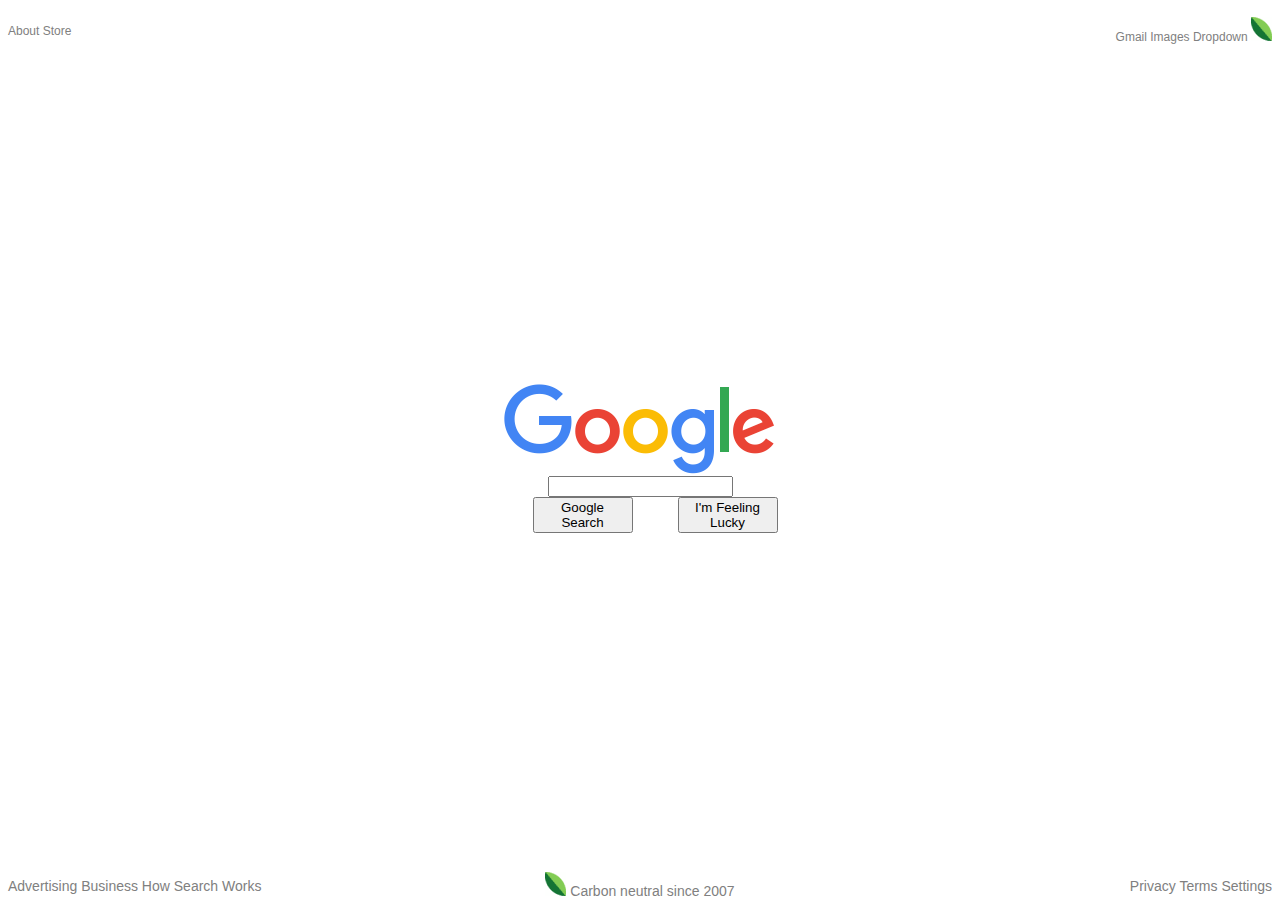
<file: index.html>
<!DOCTYPE html>
<html>
    <head>
        <link rel="stylesheet" href="./google.css">
    </head>
    <body>
        <header>
            <div class="left">
                <a href="#">About</a>
                <a href="#">Store</a>
            </div>
            <div class="right">
                <a href="#">Gmail</a>
                <a href="#">Images</a>
                <a href="#">Dropdown</a>
                <a href="#"><img src="./media/leaf.png" alt="Avatar"></a>
            </div>
        </header>
        <main>
            <div id="main">
                <img src="./media/logo.png" alt="Google Logo">
                <input type="text">
            </div>  
            <div id="search_buttons">
                <button type="submit">Google Search</button>
                <button type="lucky">I'm Feeling Lucky</button>
            </div>          
        </main>
        <footer>
            <div class="left">
                <a href="#">Advertising</a>
                <a href="#">Business</a>
                <a href="#">How Search Works</a>
            </div>            
            <div class="center">
                <img src="./media/leaf.png" alt="minimal leaf">
                <a href="#">Carbon neutral since 2007</a>
            </div>
            <div class="right">
                <a href="#">Privacy</a>
                <a href="#">Terms</a>
                <a href="#">Settings</a>
            </div>
            
        </footer>
    </body>
</html>
</file>
<file: google.css>
body {
    font-family: Arial, Helvetica, sans-serif;
    display: grid;
    grid-template-rows: 5vh 90vh 5vh;
}
header {
    font-size: 12px;
    display: grid;
    grid-template-columns: 50% 50%;
    align-items: center;
}

header a {
    color: grey;
    text-decoration: none;
}

header a:hover {
    color: #404040;
    text-decoration: underline;
}

main{
    display: flex;
    flex-direction: column;
    justify-content: center;
    align-items: center;
}

footer {
    font-size: 14px;
    display: grid;
    grid-template-columns: repeat(3, 1fr);
    align-items: center;
}

footer a {
    color: grey;
    text-decoration: none;
}

footer a:hover {
    color: #404040;
    text-decoration: underline;
}

button {
    width: 100px;
}

.right {
    justify-self: right;
}

.center {
    justify-self: center;
}

.left {
    justify-self: left;
}

#main {
    display: grid;
    grid-template-rows: auto auto;
    justify-items: center;
}

#search_buttons {
    display: grid;
    grid-template-columns: 50% 50%;
    grid-column-gap: 30px;
    justify-items: center;
}
</file>
